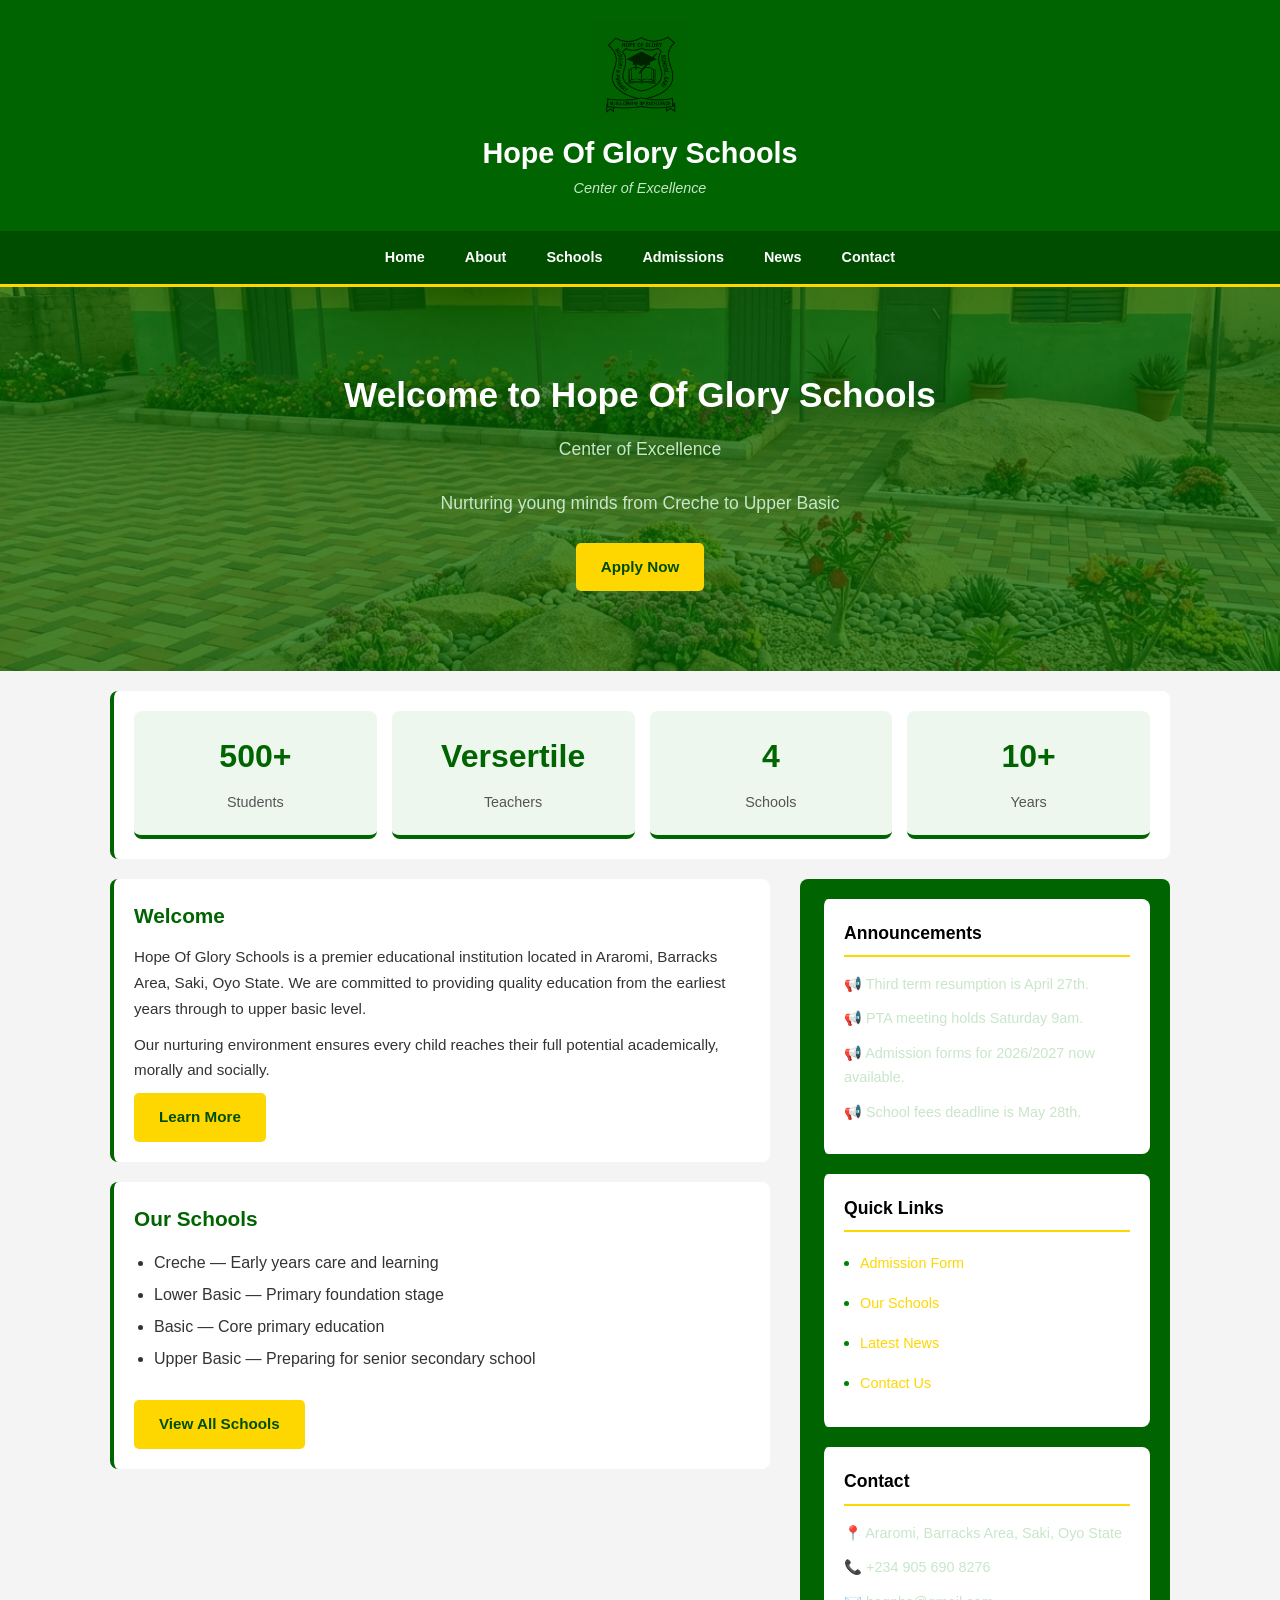
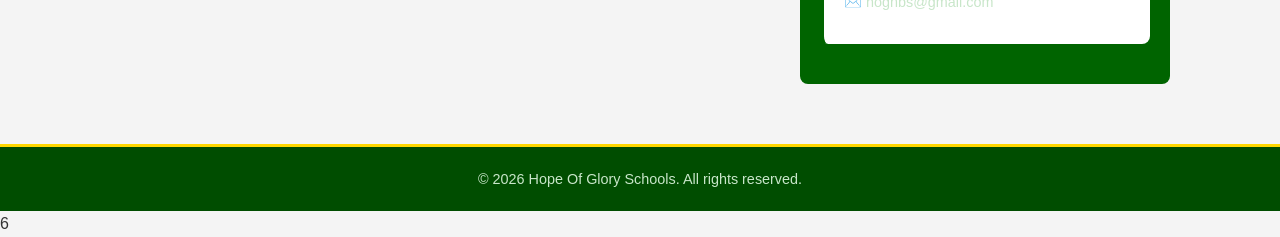
<file: index.html>
<!DOCTYPE html>
<html>
  <head>
    <title>Hope Of Glory Schools</title>
    <meta name="viewport" content="width=device-width, initial-scale=1.0">
    <link rel="stylesheet" href="style.css">
  </head>
  <body>
<header class="main-header">
  <div class="header-container">
    <a href="index.html" class="logo-link">
      <img src="logo.png" alt="Hope of Glory Logo" class="school-logo">
    </a>
    <div class="header-text">
      <h1>Hope Of Glory Schools</h1>
      <p class="tagline">Center of Excellence</p>
    </div>
  </div>
</header>
  

    <nav>
      <a href="index.html">Home</a>
      <a href="about.html">About</a>
      <a href="schools.html">Schools</a>
      <a href="admissions.html">Admissions</a>
      <a href="news.html">News</a>
      <a href="contact.html">Contact</a>
    </nav>

    <div class="hero">
      <div class="hero-content">
        <h1>Welcome to Hope Of Glory Schools</h1>
        <p> Center of Excellence</p>
        <p>Nurturing young minds from Creche to Upper Basic</p>
        <a href="admissions.html" class="btn">Apply Now</a>
      </div>
    </div>

    <main>

      <section class="stats">
        <div class="stat-card">
          <h3>500+</h3>
          <p>Students</p>
        </div>
        <div class="stat-card">
          <h3>Versertile</h3>
          <p>Teachers</p>
        </div>
        <div class="stat-card">
          <h3>4</h3>
          <p>Schools</p>
        </div>
        <div class="stat-card">
          <h3>10+</h3>
          <p>Years</p>
        </div>
      </section>

      <div class="two-column">

        <div class="content">
          <section>
            <h2>Welcome</h2>
            <p>Hope Of Glory Schools is a premier educational institution located in Araromi, Barracks Area, Saki, Oyo State. We are committed to providing quality education from the earliest years through to upper basic level.</p>
            <p>Our nurturing environment ensures every child reaches their full potential academically, morally and socially.</p>
            <a href="about.html" class="btn">Learn More</a>
          </section>

          <section>
            <h2>Our Schools</h2>
            <ul>
              <li>Creche — Early years care and learning</li>
              <li>Lower Basic — Primary foundation stage</li>
              <li>Basic — Core primary education</li>
              <li>Upper Basic — Preparing for senior secondary school</li>
            </ul>
            <br>
            <a href="schools.html" class="btn">View All Schools</a>
          </section>
        </div>

        <div class="sidebar">
          <section>
            <h2>Announcements</h2>
            <p>📢 Third term resumption is April 27th.</p>
            <p>📢 PTA meeting holds Saturday 9am.</p>
            <p>📢 Admission forms for 2026/2027 now available.</p>
            <p>📢 School fees deadline is May 28th.</p>
          </section>

          <section>
            <h2>Quick Links</h2>
            <ul>
              <li><a href="admissions.html">Admission Form</a></li>
              <li><a href="schools.html">Our Schools</a></li>
              <li><a href="news.html">Latest News</a></li>
              <li><a href="contact.html">Contact Us</a></li>
            </ul>
          </section>

          <section>
            <h2>Contact</h2>
            <p>📍 Araromi, Barracks Area, Saki, Oyo State</p>
            <p>📞 +234 905 690 8276</p>
            <p>✉️ hognbs@gmail.com</p>
          </section>
        </div>

      </div>

    </main>

    <footer>
      <p>© 2026 Hope Of Glory Schools. All rights reserved.</p>
    </footer>

  </body>
</html>6
</file>
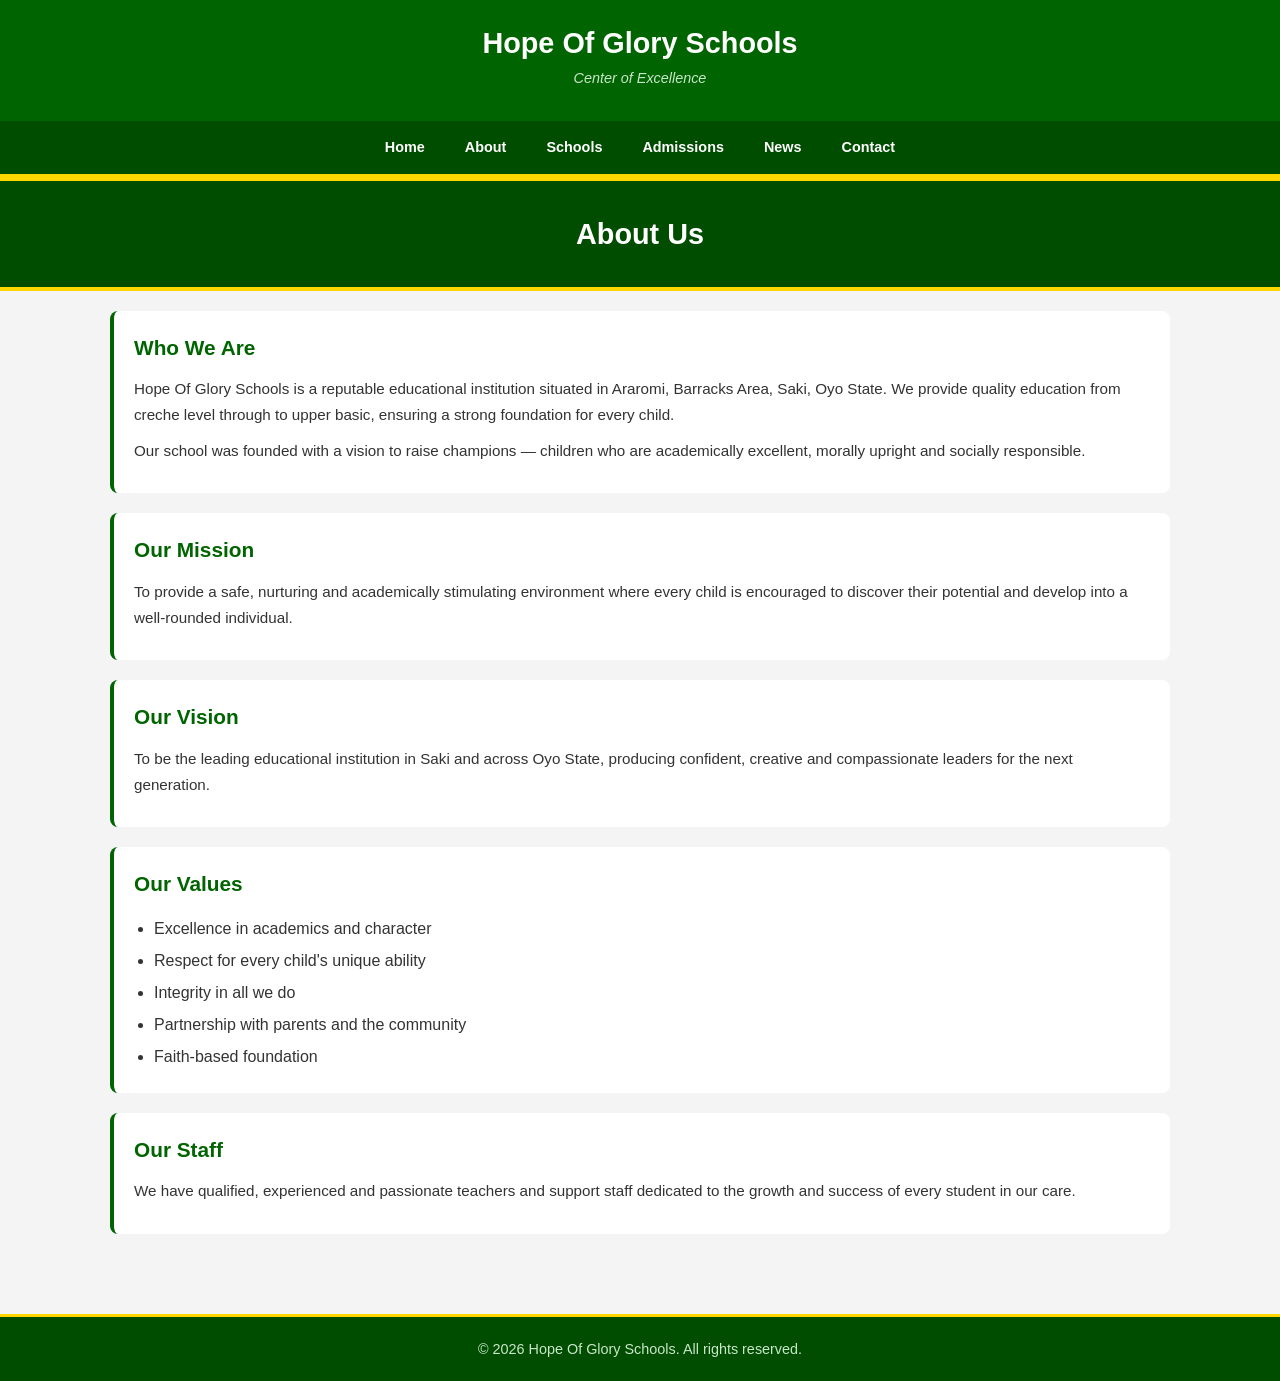
<file: about.html>
<!DOCTYPE html>
<html>
  <head>
    <title>About - Hope Of Glory Schools</title>
    <meta name="viewport" content="width=device-width, initial-scale=1.0">
    <link rel="stylesheet" href="style.css">
  </head>
  <body>

    <header>
      <h1>Hope Of Glory Schools</h1>
      <p class="tagline">Center of Excellence</p>
    </header>

    <nav>
      <a href="index.html">Home</a>
      <a href="about.html">About</a>
      <a href="schools.html">Schools</a>
      <a href="admissions.html">Admissions</a>
      <a href="news.html">News</a>
      <a href="contact.html">Contact</a>
    </nav>

    <div class="page-banner">
      <h2>About Us</h2>
    </div>

    <main>
      <section>
        <h2>Who We Are</h2>
        <p>Hope Of Glory Schools is a reputable educational institution situated in Araromi, Barracks Area, Saki, Oyo State. We provide quality education from creche level through to upper basic, ensuring a strong foundation for every child.</p>
        <p>Our school was founded with a vision to raise champions — children who are academically excellent, morally upright and socially responsible.</p>
      </section>

      <section>
        <h2>Our Mission</h2>
        <p>To provide a safe, nurturing and academically stimulating environment where every child is encouraged to discover their potential and develop into a well-rounded individual.</p>
      </section>

      <section>
        <h2>Our Vision</h2>
        <p>To be the leading educational institution in Saki and across Oyo State, producing confident, creative and compassionate leaders for the next generation.</p>
      </section>

      <section>
        <h2>Our Values</h2>
        <ul>
          <li>Excellence in academics and character</li>
          <li>Respect for every child's unique ability</li>
          <li>Integrity in all we do</li>
          <li>Partnership with parents and the community</li>
          <li>Faith-based foundation</li>
        </ul>
      </section>

      <section>
        <h2>Our Staff</h2>
        <p>We have qualified, experienced and passionate teachers and support staff dedicated to the growth and success of every student in our care.</p>
      </section>
    </main>

    <footer>
      <p>© 2026 Hope Of Glory Schools. All rights reserved.</p>
    </footer>

  </body>
</html>
</file>
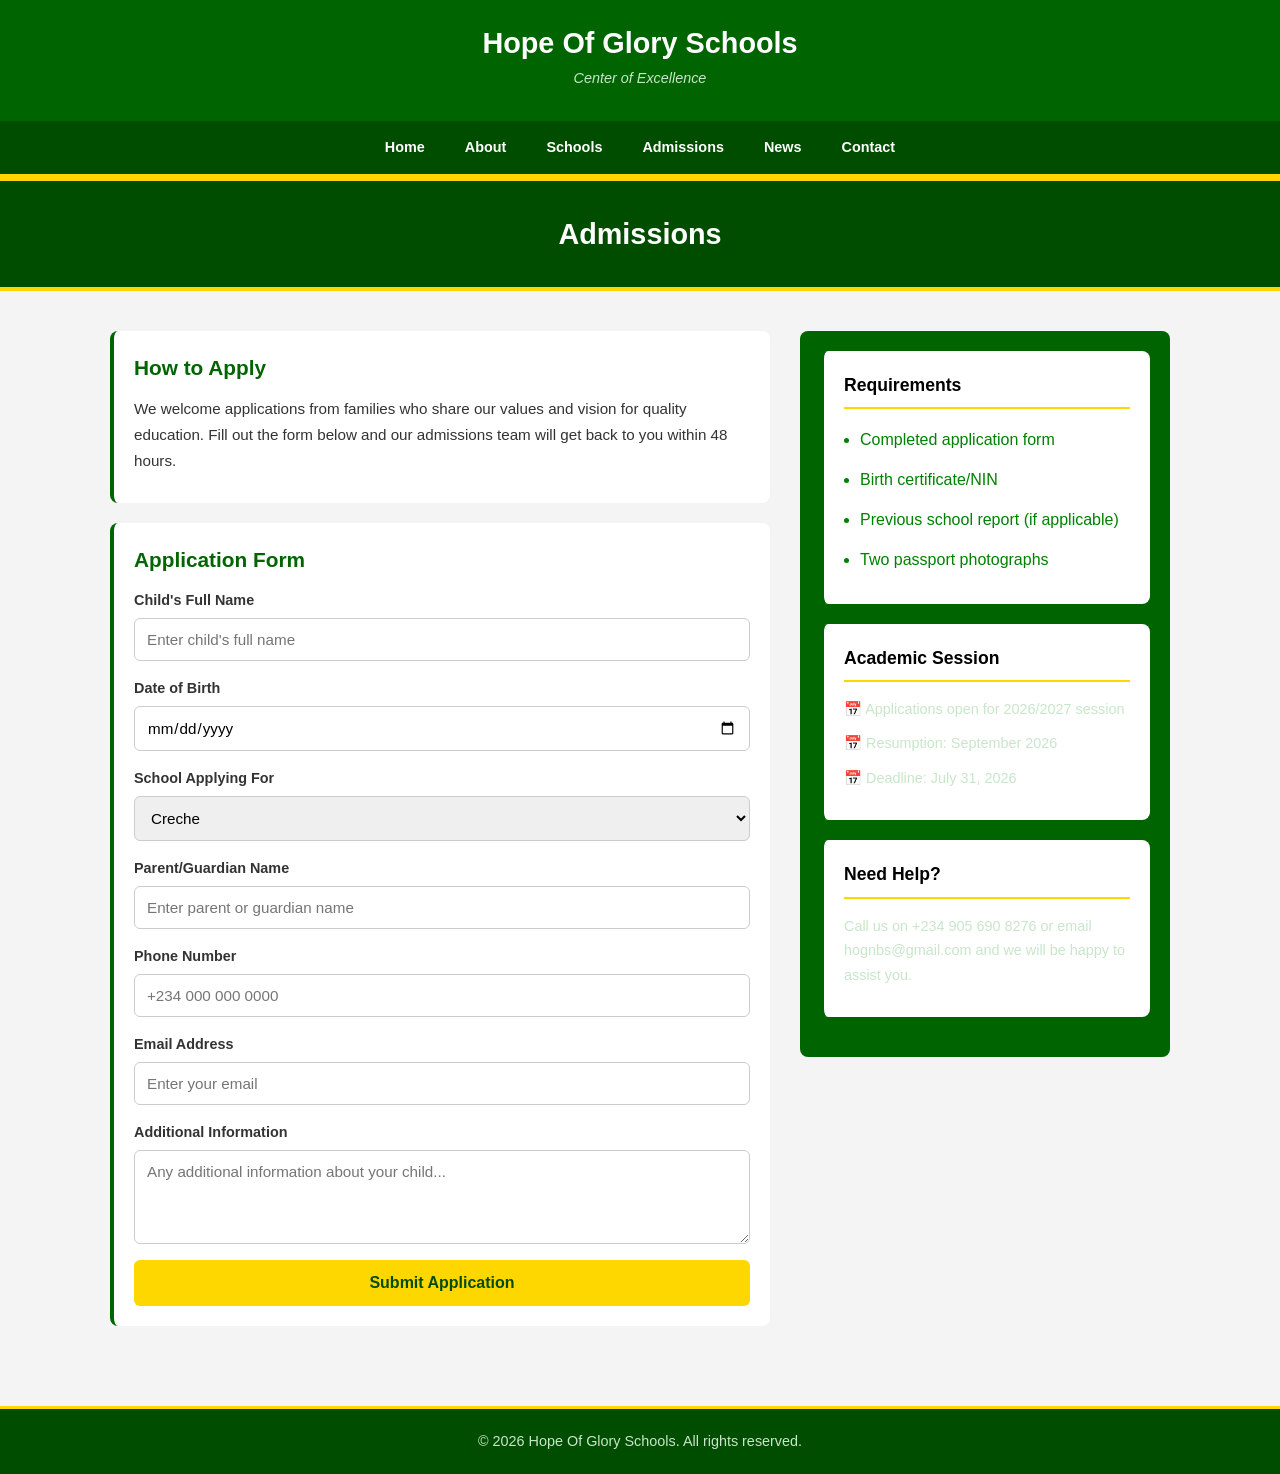
<file: admissions.html>
<!DOCTYPE html>
<html>
  <head>
    <title>Admissions - Hope Of Glory Schools</title>
    <meta name="viewport" content="width=device-width, initial-scale=1.0">
    <link rel="stylesheet" href="style.css">
  </head>
  <body>

    <header>
      <h1>Hope Of Glory Schools</h1>
      <p class="tagline">Center of Excellence</p>
    </header>

    <nav>
      <a href="index.html">Home</a>
      <a href="about.html">About</a>
      <a href="schools.html">Schools</a>
      <a href="admissions.html">Admissions</a>
      <a href="news.html">News</a>
      <a href="contact.html">Contact</a>
    </nav>

    <div class="page-banner">
      <h2>Admissions</h2>
    </div>

    <main>

      <div class="two-column">

        <div class="content">
          <section>
            <h2>How to Apply</h2>
            <p>We welcome applications from families who share our values and vision for quality education. Fill out the form below and our admissions team will get back to you within 48 hours.</p>
          </section>

          <section>
            <h2>Application Form</h2>
            <form action="https://formspree.io/f/xojykvbr" method="POST">

              <div class="form-group">
                <label>Child's Full Name</label>
                <input type="text" name="child_name" placeholder="Enter child's full name">
              </div>

              <div class="form-group">
                <label>Date of Birth</label>
                <input type="date" name="dob">
              </div>

              <div class="form-group">
                <label>School Applying For</label>
                <select name="school">
                  <option>Creche</option>
                  <option>Lower Basic</option>
                  <option>Basic</option>
                  <option>Upper Basic</option>
                </select>
              </div>

              <div class="form-group">
                <label>Parent/Guardian Name</label>
                <input type="text" name="parent_name" placeholder="Enter parent or guardian name">
              </div>

              <div class="form-group">
                <label>Phone Number</label>
                <input type="tel" name="phone" placeholder="+234 000 000 0000">
              </div>

              <div class="form-group">
                <label>Email Address</label>
                <input type="email" name="email" placeholder="Enter your email">
              </div>

              <div class="form-group">
                <label>Additional Information</label>
                <textarea name="message" placeholder="Any additional information about your child..." rows="4"></textarea>
              </div>

              <button type="submit">Submit Application</button>

            </form>
          </section>
        </div>

        <div class="sidebar">
          <section>
            <h2>Requirements</h2>
            <ul>
              <li>Completed application form</li>
              <li>Birth certificate/NIN</li>
              <li>Previous school report (if applicable)</li>
              <li>Two passport photographs</li>
            </ul>
          </section>

          <section>
            <h2>Academic Session</h2>
            <p>📅 Applications open for 2026/2027 session</p>
            <p>📅 Resumption: September 2026</p>
            <p>📅 Deadline: July 31, 2026</p>
          </section>

          <section>
            <h2>Need Help?</h2>
            <p>Call us on +234 905 690 8276 or email hognbs@gmail.com and we will be happy to assist you.</p>
          </section>
        </div>

      </div>

    </main>

    <footer>
      <p>© 2026 Hope Of Glory Schools. All rights reserved.</p>
    </footer>

  </body>
</html>
</file>
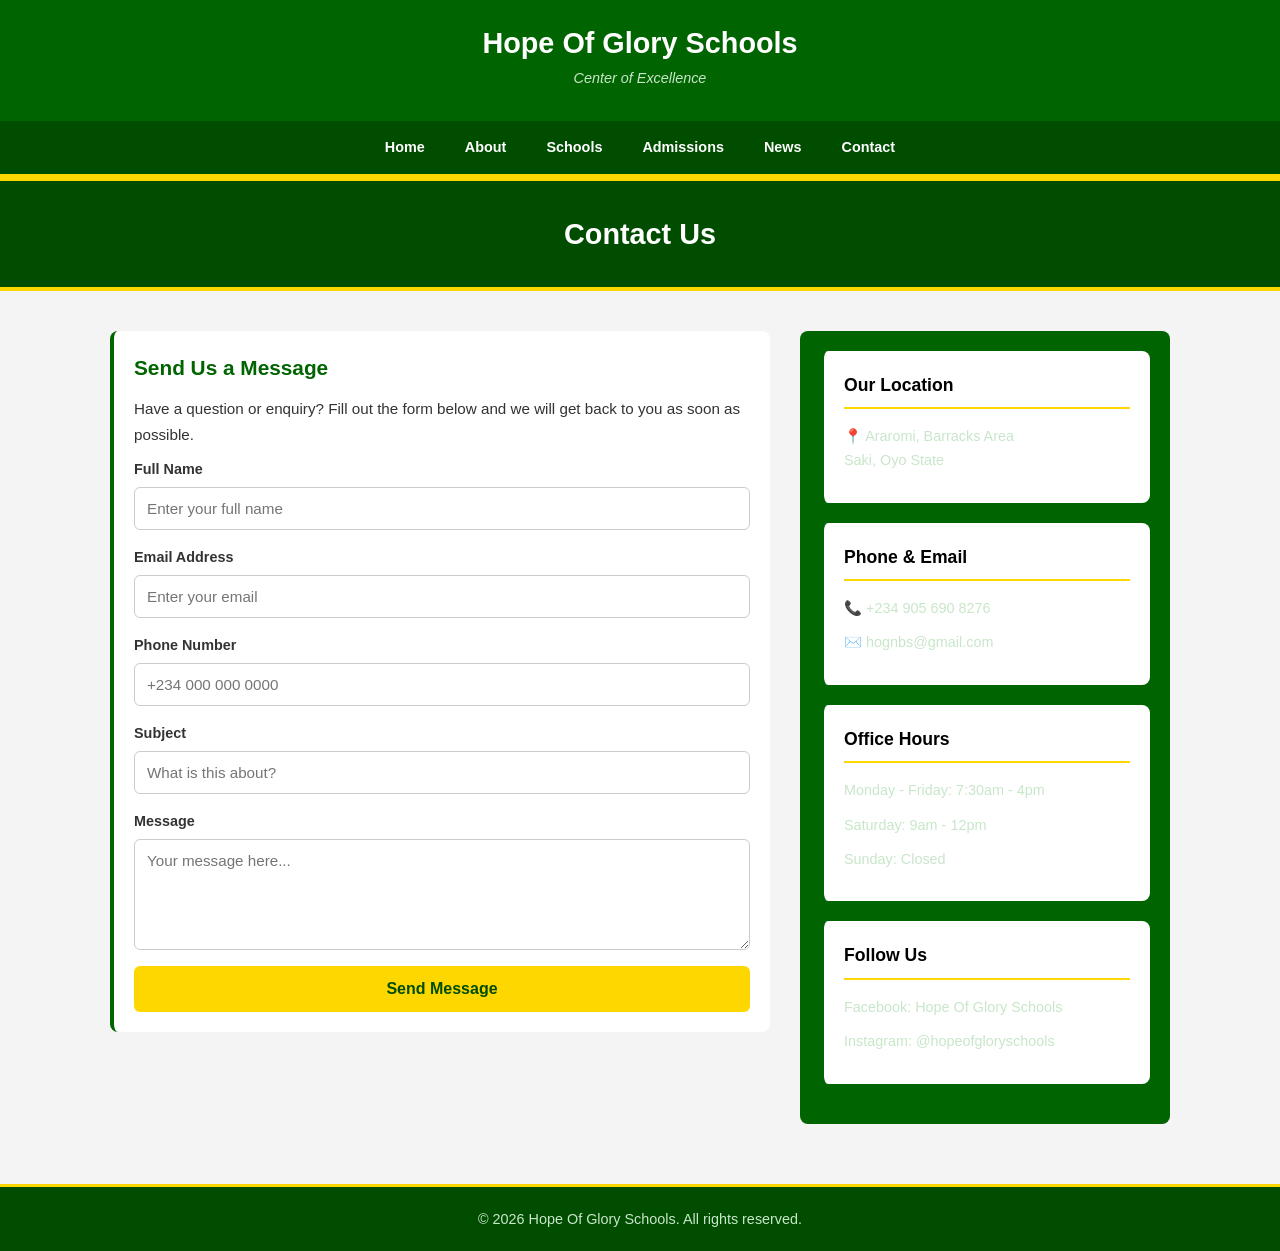
<file: contact.html>
<!DOCTYPE html>
<html>
  <head>
    <title>Contact - Hope Of Glory Schools</title>
    <meta name="viewport" content="width=device-width, initial-scale=1.0">
    <link rel="stylesheet" href="style.css">
  </head>
  <body>

    <header>
      <h1>Hope Of Glory Schools</h1>
      <p class="tagline">Center of Excellence</p>
    </header>

    <nav>
      <a href="index.html">Home</a>
      <a href="about.html">About</a>
      <a href="schools.html">Schools</a>
      <a href="admissions.html">Admissions</a>
      <a href="news.html">News</a>
      <a href="contact.html">Contact</a>
    </nav>

    <div class="page-banner">
      <h2>Contact Us</h2>
    </div>

    <main>

      <div class="two-column">

        <div class="content">
          <section>
            <h2>Send Us a Message</h2>
            <p>Have a question or enquiry? Fill out the form below and we will get back to you as soon as possible.</p>

            <form action="https://formspree.io/f/xojykvbr" method="POST">

              <div class="form-group">
                <label>Full Name</label>
                <input type="text" name="name" placeholder="Enter your full name">
              </div>

              <div class="form-group">
                <label>Email Address</label>
                <input type="email" name="email" placeholder="Enter your email">
              </div>

              <div class="form-group">
                <label>Phone Number</label>
                <input type="tel" name="phone" placeholder="+234 000 000 0000">
              </div>

              <div class="form-group">
                <label>Subject</label>
                <input type="text" name="subject" placeholder="What is this about?">
              </div>

              <div class="form-group">
                <label>Message</label>
                <textarea name="message" placeholder="Your message here..." rows="5"></textarea>
              </div>

              <button type="submit">Send Message</button>

            </form>
          </section>
        </div>

        <div class="sidebar">
          <section>
            <h2>Our Location</h2>
            <p>📍 Araromi, Barracks Area<br>Saki, Oyo State</p>
          </section>

          <section>
            <h2>Phone & Email</h2>
            <p>📞 +234 905 690 8276</p>
            <p>✉️ hognbs@gmail.com</p>
          </section>

          <section>
            <h2>Office Hours</h2>
            <p>Monday - Friday: 7:30am - 4pm</p>
            <p>Saturday: 9am - 12pm</p>
            <p>Sunday: Closed</p>
          </section>

          <section>
            <h2>Follow Us</h2>
            <p>Facebook: Hope Of Glory Schools</p>
            <p>Instagram: @hopeofgloryschools</p>
          </section>
        </div>

      </div>

    </main>

    <footer>
      <p>© 2026 Hope Of Glory Schools. All rights reserved.</p>
    </footer>

  </body>
</html>
</file>
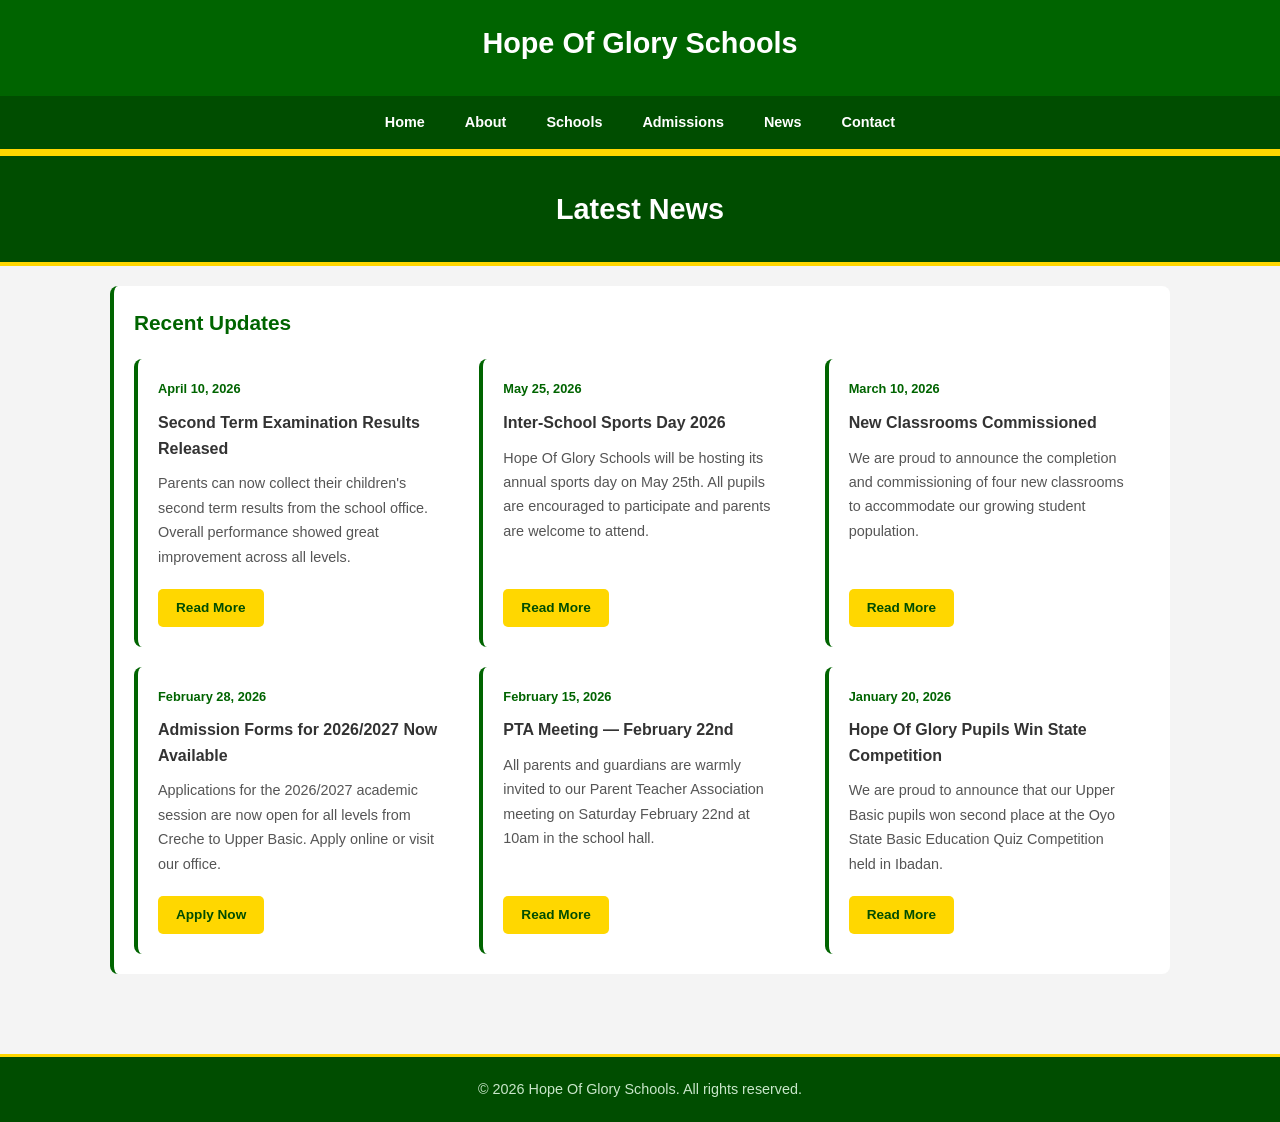
<file: news.html>
<!DOCTYPE html>
<html>
  <head>
    <title>News - Hope Of Glory Schools</title>
    <meta name="viewport" content="width=device-width, initial-scale=1.0">
    <link rel="stylesheet" href="style.css">
  </head>
  <body>

    <header>
      <h1>Hope Of Glory Schools</h1>
      <p class="tagline"Center of Excellence</p>
    </header>

    <nav>
      <a href="index.html">Home</a>
      <a href="about.html">About</a>
      <a href="schools.html">Schools</a>
      <a href="admissions.html">Admissions</a>
      <a href="news.html">News</a>
      <a href="contact.html">Contact</a>
    </nav>

    <div class="page-banner">
      <h2>Latest News</h2>
    </div>

    <main>
      <section>
        <h2>Recent Updates</h2>
        <div class="news-grid">

          <div class="news-card">
            <div class="news-date">April 10, 2026</div>
            <h3>Second Term Examination Results Released</h3>
            <p>Parents can now collect their children's second term results from the school office. Overall performance showed great improvement across all levels.</p>
            <a href="#" class="btn">Read More</a>
          </div>

          <div class="news-card">
            <div class="news-date">May 25, 2026</div>
            <h3>Inter-School Sports Day 2026</h3>
            <p>Hope Of Glory Schools will be hosting its annual sports day on May 25th. All pupils are encouraged to participate and parents are welcome to attend.</p>
            <a href="#" class="btn">Read More</a>
          </div>

          <div class="news-card">
            <div class="news-date">March 10, 2026</div>
            <h3>New Classrooms Commissioned</h3>
            <p>We are proud to announce the completion and commissioning of four new classrooms to accommodate our growing student population.</p>
            <a href="#" class="btn">Read More</a>
          </div>

          <div class="news-card">
            <div class="news-date">February 28, 2026</div>
            <h3>Admission Forms for 2026/2027 Now Available</h3>
            <p>Applications for the 2026/2027 academic session are now open for all levels from Creche to Upper Basic. Apply online or visit our office.</p>
            <a href="admissions.html" class="btn">Apply Now</a>
          </div>

          <div class="news-card">
            <div class="news-date">February 15, 2026</div>
            <h3>PTA Meeting — February 22nd</h3>
            <p>All parents and guardians are warmly invited to our Parent Teacher Association meeting on Saturday February 22nd at 10am in the school hall.</p>
            <a href="#" class="btn">Read More</a>
          </div>

          <div class="news-card">
            <div class="news-date">January 20, 2026</div>
            <h3>Hope Of Glory Pupils Win State Competition</h3>
            <p>We are proud to announce that our Upper Basic pupils won second place at the Oyo State Basic Education Quiz Competition held in Ibadan.</p>
            <a href="#" class="btn">Read More</a>
          </div>

        </div>
      </section>
    </main>

    <footer>
      <p>© 2026 Hope Of Glory Schools. All rights reserved.</p>
    </footer>

  </body>
</html>
</file>
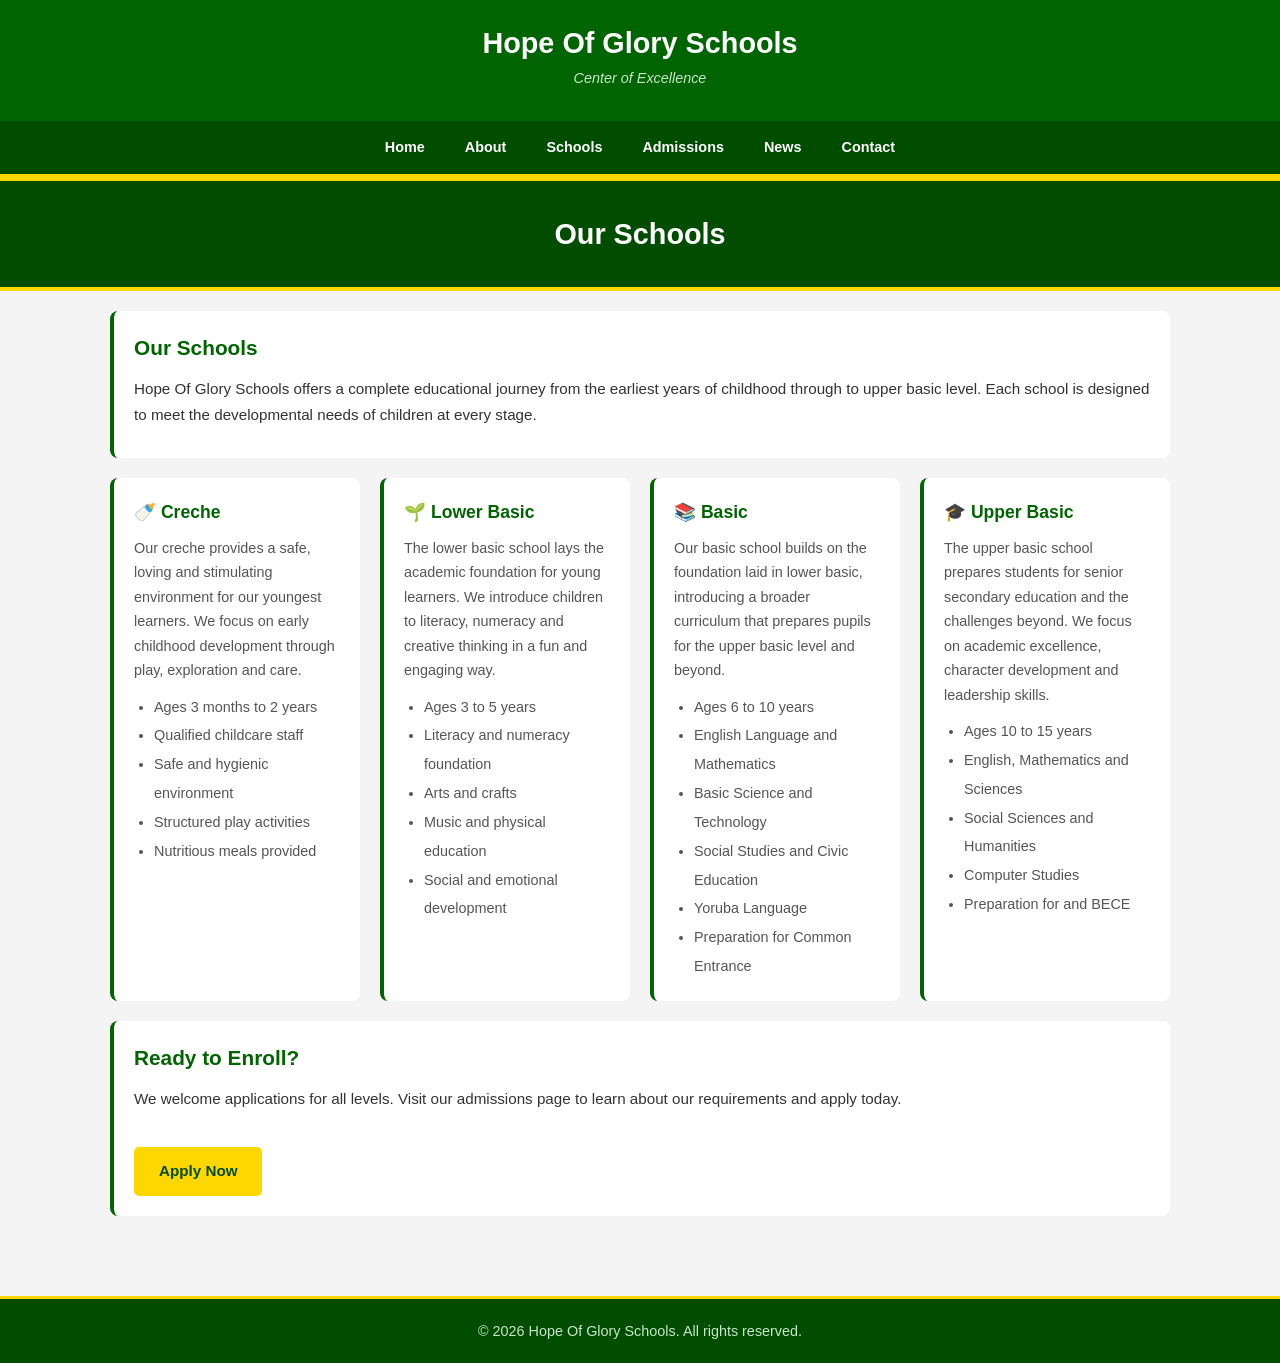
<file: schools.html>
<!DOCTYPE html>
<html>
  <head>
    <title>Schools - Hope Of Glory Schools</title>
    <meta name="viewport" content="width=device-width, initial-scale=1.0">
    <link rel="stylesheet" href="style.css">
  </head>
  <body>

    <header>
      <h1>Hope Of Glory Schools</h1>
      <p class="tagline">Center of Excellence</p>
    </header>

    <nav>
      <a href="index.html">Home</a>
      <a href="about.html">About</a>
      <a href="schools.html">Schools</a>
      <a href="admissions.html">Admissions</a>
      <a href="news.html">News</a>
      <a href="contact.html">Contact</a>
    </nav>

    <div class="page-banner">
      <h2>Our Schools</h2>
    </div>

    <main>
      <section>
        <h2>Our Schools</h2>
        <p>Hope Of Glory Schools offers a complete educational journey from the earliest years of childhood through to upper basic level. Each school is designed to meet the developmental needs of children at every stage.</p>
      </section>

      <div class="schools-grid">

        <div class="school-card">
          <h3>🍼 Creche</h3>
          <p>Our creche provides a safe, loving and stimulating environment for our youngest learners. We focus on early childhood development through play, exploration and care.</p>
          <ul>
            <li>Ages 3 months to 2 years</li>
            <li>Qualified childcare staff</li>
            <li>Safe and hygienic environment</li>
            <li>Structured play activities</li>
            <li>Nutritious meals provided</li>
          </ul>
        </div>

        <div class="school-card">
          <h3>🌱 Lower Basic</h3>
          <p>The lower basic school lays the academic foundation for young learners. We introduce children to literacy, numeracy and creative thinking in a fun and engaging way.</p>
          <ul>
            <li>Ages 3 to 5 years</li>
            <li>Literacy and numeracy foundation</li>
            <li>Arts and crafts</li>
            <li>Music and physical education</li>
            <li>Social and emotional development</li>
          </ul>
        </div>

        <div class="school-card">
          <h3>📚 Basic</h3>
          <p>Our basic school builds on the foundation laid in lower basic, introducing a broader curriculum that prepares pupils for the upper basic level and beyond.</p>
          <ul>
            <li>Ages 6 to 10 years</li>
            <li>English Language and Mathematics</li>
            <li>Basic Science and Technology</li>
            <li>Social Studies and Civic Education</li>
            <li>Yoruba Language</li>
            <li>Preparation for Common Entrance</li>
          </ul>
        </div>

        <div class="school-card">
          <h3>🎓 Upper Basic</h3>
          <p>The upper basic school prepares students for senior secondary education and the challenges beyond. We focus on academic excellence, character development and leadership skills.</p>
          <ul>
            <li>Ages 10 to 15 years</li>
            <li>English, Mathematics and Sciences</li>
            <li>Social Sciences and Humanities</li>
            <li>Computer Studies</li>
            <li>Preparation for and BECE</li>
          </ul>
        </div>

      </div>

      <section style="margin-top: 20px;">
        <h2>Ready to Enroll?</h2>
        <p>We welcome applications for all levels. Visit our admissions page to learn about our requirements and apply today.</p>
        <br>
        <a href="admissions.html" class="btn">Apply Now</a>
      </section>

    </main>

    <footer>
      <p>© 2026 Hope Of Glory Schools. All rights reserved.</p>
    </footer>

  </body>
</html>
</file>
<file: style.css>
/* 1. General Setup */
* {
    box-sizing: border-box;
    margin: 0;
    padding: 0;
    font-family: 'Segoe UI', Tahoma, Geneva, Verdana, sans-serif;
}

body {
    background-color: #f4f4f4;
    line-height: 1.6;
    color: #333;
}

/* 2. Header */
header {
    background-color: #006400;
    color: white;
    padding: 20px;
    text-align: center;
}

.school-logo {
    height: 100px;
    width: auto;
    margin: 0 auto 10px;
    display: block;
    mix-blend-mode: multiply;
}

header h1 {
    font-size: 1.8rem;
}

.tagline {
    font-style: italic;
    font-size: 0.9rem;
    color: #c8e6c9;
}

/* 3. Navigation */
nav {
    background-color: #004d00;
    display: flex;
    flex-wrap: wrap;
    justify-content: center;
    border-bottom: 3px solid #ffd700;
}

nav a {
    color: white;
    text-decoration: none;
    padding: 15px 20px;
    font-size: 0.9rem;
    font-weight: bold;
}

nav a:hover {
    background-color: #008000;
}

/* 4. Hero */
.hero {
    background: linear-gradient(rgba(0, 100, 0, 0.7), rgba(0, 100, 0, 0.7)),
                url('hero.png') center/cover no-repeat;
    color: white;
    padding: 80px 20px;
    text-align: center;
}

.hero h1 {
    font-size: 2.2rem;
    margin-bottom: 12px;
    color: white;
}

.hero p {
    font-size: 1.1rem;
    margin-bottom: 24px;
    color: #c8e6c9;
}

/* 5. Button */
.btn {
    display: inline-block;
    background: #ffd700;
    color: #004d00;
    padding: 12px 25px;
    border-radius: 5px;
    text-decoration: none;
    font-weight: bold;
    font-size: 0.95rem;
}

.btn:hover {
    background: #e6c200;
}

/* 6. Page Banner */
.page-banner {
    background: #004d00;
    color: white;
    padding: 30px 20px;
    text-align: center;
    border-top: 4px solid #ffd700;
    border-bottom: 4px solid #ffd700;
}

.page-banner h2 {
    color: white;
    font-size: 1.8rem;
    margin: 0;
}

/* 7. Stats */
.stats {
    display: grid;
    grid-template-columns: repeat(auto-fit, minmax(150px, 1fr));
    gap: 15px;
    padding: 20px;
    background: white;
}

.stat-card {
    background: #eef7ee;
    padding: 20px;
    text-align: center;
    border-radius: 8px;
    border-bottom: 4px solid #006400;
}

.stat-card h3 {
    font-size: 2rem;
    color: #006400;
}

.stat-card p {
    font-size: 0.9rem;
    color: #555;
    margin: 0;
}

/* 8. Main Layout */
main {
    padding: 20px;
    max-width: 1100px;
    margin: auto;
}

.two-column {
    display: flex;
    gap: 30px;
    align-items: flex-start;
    margin-top: 20px;
}

.content {
    flex: 2;
}

.content section {
    background: white;
    padding: 20px;
    margin-bottom: 20px;
    border-radius: 8px;
    border-left: 4px solid #006400;
}

/* 9. Sidebar */
.sidebar {
    flex: 1;
    background: #006400;
    color: green;
    padding: 20px;
    border-radius: 8px;
}

.sidebar h2 {
    color: white;
    border-bottom: 2px solid #ffd700;
    padding-bottom: 8px;
    margin-bottom: 15px;
    font-size: 1.1rem;
}
.sidebar  h2 {
    color: black;
}
.sidebar p {
    color: #c8e6c9;
    font-size: 0.9rem;
    margin-bottom: 10px;
}

.sidebar ul {
    padding-left: 16px;
}

.sidebar ul li {
    margin-bottom: 8px;
}

.sidebar a {
    color: #ffd700;
    text-decoration: none;
    font-size: 0.9rem;
}

.sidebar a:hover {
    text-decoration: underline;
}

/* 10. General Sections */
section {
    background: white;
    padding: 20px;
    margin-bottom: 20px;
    border-radius: 8px;
    border-left: 4px solid #006400;
}

h2 {
    color: #006400;
    margin-bottom: 12px;
    font-size: 1.3rem;
}

h3 {
    color: #004d00;
    margin-bottom: 8px;
}

p {
    font-size: 0.95rem;
    margin-bottom: 10px;
    line-height: 1.7;
}

ul, ol {
    padding-left: 20px;
    line-height: 2;
}

a {
    color: #006400;
}

/* 11. Schools Grid */
.schools-grid {
    display: grid;
    grid-template-columns: repeat(auto-fit, minmax(250px, 1fr));
    gap: 20px;
    margin-top: 20px;
}

.school-card {
    background: white;
    padding: 20px;
    border-radius: 8px;
    border-left: 4px solid #006400;
}

.school-card h3 {
    font-size: 1.1rem;
    color: #006400;
    margin-bottom: 10px;
}

.school-card p {
    font-size: 0.9rem;
    color: #555;
}

.school-card ul {
    font-size: 0.9rem;
    color: #555;
    margin-top: 8px;
}

/* 12. News Grid */
.news-grid {
    display: grid;
    grid-template-columns: repeat(auto-fit, minmax(280px, 1fr));
    gap: 20px;
    margin-top: 20px;
}

.news-card {
    background: white;
    border-radius: 8px;
    border-left: 4px solid #006400;
    padding: 20px;
    display: flex;
    flex-direction: column;
    gap: 10px;
}

.news-date {
    font-size: 0.8rem;
    color: #006400;
    font-weight: bold;
}

.news-card h3 {
    font-size: 1rem;
    color: #333;
    margin: 0;
}

.news-card p {
    font-size: 0.9rem;
    color: #555;
    flex: 1;
}

.news-card .btn {
    align-self: flex-start;
    padding: 8px 18px;
    font-size: 0.85rem;
}

/* 13. Forms */
form {
    display: flex;
    flex-direction: column;
    gap: 16px;
}

.form-group {
    display: flex;
    flex-direction: column;
    gap: 6px;
}

label {
    font-size: 0.9rem;
    font-weight: bold;
    color: #333;
}

input, select, textarea {
    padding: 12px;
    font-size: 0.95rem;
    border: 1px solid #ccc;
    border-radius: 6px;
    font-family: 'Segoe UI', Tahoma, Geneva, Verdana, sans-serif;
    width: 100%;
}

input:focus, select:focus, textarea:focus {
    outline: none;
    border-color: #006400;
}

button[type="submit"] {
    background-color: #ffd700;
    color: #004d00;
    padding: 14px;
    font-size: 1rem;
    font-weight: bold;
    border: none;
    border-radius: 6px;
    cursor: pointer;
    font-family: 'Segoe UI', Tahoma, Geneva, Verdana, sans-serif;
}

button[type="submit"]:hover {
    background-color: #e6c200;
}

/* 14. Footer */
footer {
    background-color: #004d00;
    color: #c8e6c9;
    text-align: center;
    padding: 20px;
    margin-top: 40px;
    border-top: 3px solid #ffd700;
}

footer p {
    margin: 0;
    font-size: 0.9rem;
}

/* 15. Responsive */
@media (max-width: 768px) {
    header h1 {
        font-size: 1.3rem;
    }

    nav {
        flex-direction: column;
        align-items: stretch;
    }

    nav a {
        text-align: center;
        padding: 12px;
        border-bottom: 1px solid #006400;
    }

    .hero {
        padding: 50px 16px;
    }

    .hero h1 {
        font-size: 1.5rem;
    }

    .two-column {
        flex-direction: column;
    }

    .sidebar {
        width: 100%;
    }

    .schools-grid {
        grid-template-columns: 1fr;
    }

    .news-grid {
        grid-template-columns: 1fr;
    }

    .stats {
        grid-template-columns: repeat(2, 1fr);
    }
}
</file>
